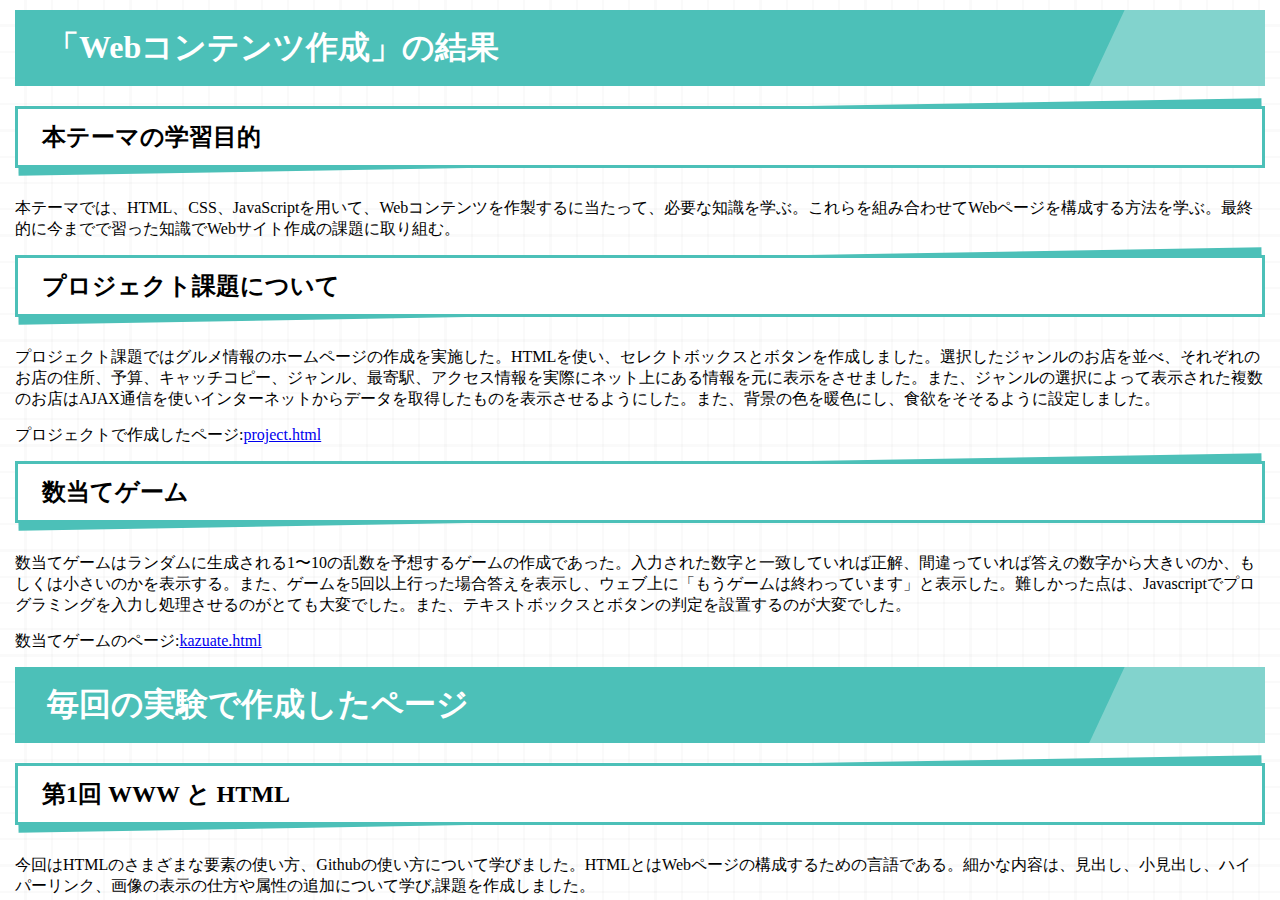
<file: index.html>
<!DOCTYPE html>
    <head>
        <meta charset="utf-8">
        <title>My test page</title>
        <link rel="stylesheet" href="style.css">
    </head>
    <div class="page cross">
        <h1>「Webコンテンツ作成」の結果</h1>
        <h2>本テーマの学習目的</h2>
        <p>本テーマでは、HTML、CSS、JavaScriptを用いて、Webコンテンツを作製するに当たって、必要な知識を学ぶ。これらを組み合わせてWebページを構成する方法を学ぶ。最終的に今までで習った知識でWebサイト作成の課題に取り組む。</p>
        <h2>プロジェクト課題について</h2>
        <p>プロジェクト課題ではグルメ情報のホームページの作成を実施した。HTMLを使い、セレクトボックスとボタンを作成しました。選択したジャンルのお店を並べ、それぞれのお店の住所、予算、キャッチコピー、ジャンル、最寄駅、アクセス情報を実際にネット上にある情報を元に表示をさせました。また、ジャンルの選択によって表示された複数のお店はAJAX通信を使いインターネットからデータを取得したものを表示させるようにした。また、背景の色を暖色にし、食欲をそそるように設定しました。</p>
        <p>プロジェクトで作成したページ:<a href="https://g284732022.github.io/medialabo/project.html"title="課題1-4: 検索結果を表示する"target="_blank">project.html</a></p>
        <h2>数当てゲーム</h2>
        <p>数当てゲームはランダムに生成される1〜10の乱数を予想するゲームの作成であった。入力された数字と一致していれば正解、間違っていれば答えの数字から大きいのか、もしくは小さいのかを表示する。また、ゲームを5回以上行った場合答えを表示し、ウェブ上に「もうゲームは終わっています」と表示した。難しかった点は、Javascriptでプログラミングを入力し処理させるのがとても大変でした。また、テキストボックスとボタンの判定を設置するのが大変でした。 </p>
        <p>数当てゲームのページ:<a href="https://g284732022.github.io/medialabo/kazuate.html"title="数当てゲーム"target="_blank">kazuate.html</a></p>
        <h1>毎回の実験で作成したページ</h1>
        <h2>第1回 WWW と HTML</h2>
        <p>今回はHTMLのさまざまな要素の使い方、Githubの使い方について学びました。HTMLとはWebページの構成するための言語である。細かな内容は、見出し、小見出し、ハイパーリンク、画像の表示の仕方や属性の追加について学び,課題を作成しました。</p>
        <p>演習の成果</p>
        <ul>
            <li>
                <a href="https://g284732022.github.io/medialabo/practice-html/structure.html"title="演習1-3:HTML文書の作成"target="_blank">演習1-3:HTML文書の作成</a>
            </li>
            <li>
                <a href="https://g284732022.github.io/medialabo/practice-html/elements.html"title="演習1-4:HTMLのさまざまな要素"target="_blank">演習1-4:HTMLのさまざまな要素</a>
            </li>
        </ul>
        <h2>第2回 CSS による Web ページの装飾</h2>
        <p>今回はCSSを使い、Webページの装飾する方法について学びました。CSSは文字の大きさや文字の色、書体などを変えることができます。その他にも、影やグラデーション、ボックスモデル、フレックスモデル、グリッドレイアウトの使い方について学んだ。</p>
        <p>演習の結果</p>
        <ul>
            <li>
                <a href="https://g284732022.github.io/medialabo/practice-css/browser-intro.html"title="練習問題2-3"target="_blank">練習問題2-3</a>
            </li>
        </ul>
        <h2>第3回 JavaScript の基本</h2>
        <p>今回はJavaScriptについて学びました。Webページ上で動作を実現するプログラミング言語であり、JavaとJavaScriptの違いを教えてもらいました。また、変数宣言はintを使うのではなくletを使い宣言を行いました。その他にも、構文の記述方法やデバックなどについて学び、課題とkazuateプログラミングを作成しました。</p>
        <p>演習の結果</p>
        <ul>
            <li>
                <a href="https://g284732022.github.io/medialabo/practice-js/obj-practice.html"title="練習問題3-6"target="_blank">練習問題3-6</a>
            </li>
        </ul>
        <h2>第4回 DOM と JavaScript</h2>
        <p>今回はDOMを使い、Webコンテンツを表現する方法について学びました。DOMを使い、要素の検索、新しい要素の属性の追加や削除などについて学んだ。DOMを使えるようになったことで、Webページで構造することができるようになった。</p>
        <p>演習の結果</p>
        <ul>
            <li>
                <a href="https://g284732022.github.io/medialabo/practice-dom/dom-exercise.html"title="練習問題4-2~4-5"target="_blank">練習問題4-2~4-5</a>
            </li>
        </ul>
        <h2>第5回 イベント処理</h2>
        <p>今回はイベントが発生したときに JavaScriptが動作するような処理方法、イベント処理について学んだ。Web上で起こったクリックなどの動作に対して処理を行うことができるようになった。また、課題とkazuateゲームの最終的な作成を行った。</p>
        <p>演習の結果</p>
        <ul>
            <li>
                <a href="https://g284732022.github.io/medialabo/practice-event/event-list.html"title="練習問題5-3"target="_blank">練習問題5-3</a>
            </li>
        </ul>
        <h2>工夫点、苦心点、強調点、感想</h2>
        <h3>工夫点</h3>
        <p>授業の学習の中で工夫した点は、シンプルで見やすいようにすることを目標にし、project課題やpage作成を行ってきました。そのために以下ことに注意し、作業を行いました。
        <br>・ページを見やすくするために文章の段落分けや大きさ変えたりしました。<br>
        <br>&emsp;主に＜p＞、＜br＞の要素を使いました。＜p＞は文章に段落を区切るために使います。pは、＜p＞〜＜/p＞の囲まれた範囲がその段落としてwebに表示されます。
        <br>&emsp;＜br＞は改行を行うために使います。brは、＜br＞を文章の先頭に行ける事によって、改行を行うことができます。
        <br>&emsp;これらを上手く使い、段落や見出しを工夫し、見やすいように整理しました。
        <br>
        <br>・CSSを活用して見出しや小見出しを作成した。
        <br>&emsp;作成したcssファイルに帯や書式スタイルを様々な要素で文字に色をつけたり、帯に彩色を施す事によって非常に見やすいwebページを作成することができた。
        <br>&emsp;また、ページの全体を一体させることで美観が高まりました。</p>
        <h3>苦心点</h3>
        <p>苦心点は、dom自体の理解をするのに相当苦労したことです。特に、要素の追加、属性が大変でした。<br>
        <br>・要素の追加
        <br>&emsp;要素を追加するdocument.createElement()をDOMの根の適切な位置に追加させることが大変でした。
        <br>&emsp;特に、要素1の直後に要素2を追加する時、要素1.insertAdjacentElement('afterend', 要素2)とただ要素に追加するときと違う書き方だったのでややこしくて苦労しました。
        <br>
        <br>・要素の属性
        <br>&emsp;要素.setAttribute(属性名，値)と設定を行うが一つの属性に対して設定を行うのは簡単であるが、複数の属性を一度に設定する際、何が何だかわからなく理解するのが大変でした。
        <br>
        <br>イベント処理とDOMを組み合わせることでDOMの本領を発揮させることができるのですが、その本質を理解するまでに時間がかかりました。</p>
        <h3>強調点</h3>
        <p>強調点は、イベント処理の中身を出来るだけ整理し、コードを見やすくするよう心がけてプログラムを書くことに努力しました。
        <br>また、工夫点でも語りましたがシンプルで見やすいデザインをモットーに段落分けや配色、テキストボックス、余白調整に力を入れました。</p>
        <h3>感想</h3>
        <p>web作成には様々な言語を用いて、作成されており、作成者のこだわり次第で深く構造にこだわることができる分野だと感じました。
        <br>JavaScriptの講義は特に難しく、言語を扱うのに慣れていないのでとても苦戦しました。しかし、言語を理解した際、Webサイトの仕組みを理解することができたので、他の講義でもweb上でどのような処理が行われているのか理解でき、スムーズに授業に取り組むことが出来て達成感がありました。
        <br>また、html,css,javascript,domなどそれぞれの単語の特徴を捉え、webサイトの作成を行うことが大変でした。HTMLはWebサイトの作成、cssはwbbサイトの装飾およびフォント設定、JavaScriptはWebサイトにプログラミングを作成すること,domはHTMLなどのドキュメントにJavaScriptからアクセスをすることである。それらの特徴をしっかり捉えた上でweb作成に取り組んだがプログラミングの記述方法が多すぎて大変でした。
        <br>特に、文章や属性を持った要素の追加、CSSの装飾、テキストボックスやイベント処理は非常に難しかった。しかし、実際にプログラミングを書いていくと次第に理解が進み達成感がありました。
        <br>また、わからないことがあればとりあえず試行錯誤しながらプログラミングを書き、書き加えた要素がちゃんと動作しているかどうか動作確認をしながら取り組むことが大事であると学びました。
        <br><h3>講義を終えて</h3>
        <p>講義を受け終えた感想としては、web作成は初めに関してはとてつもなく難しかったです。しかし、webの作り方やweb上での処理、仕組みなどwebコンテンツ作成の分野について学ぶことができて、とてもたのしかったし、htmlなどのプログラム言語を学び、理解するまで演習を行うことが出来てよかったです。
        <br>また、今回の分野で学んだことを忘れないよう暇な時、また学び直したい時はホームページの制作に取り組んだりして、学んだことを将来に活かせれるようこれからも学習したいと思いました。</p>
    </div>
</html>
</file>
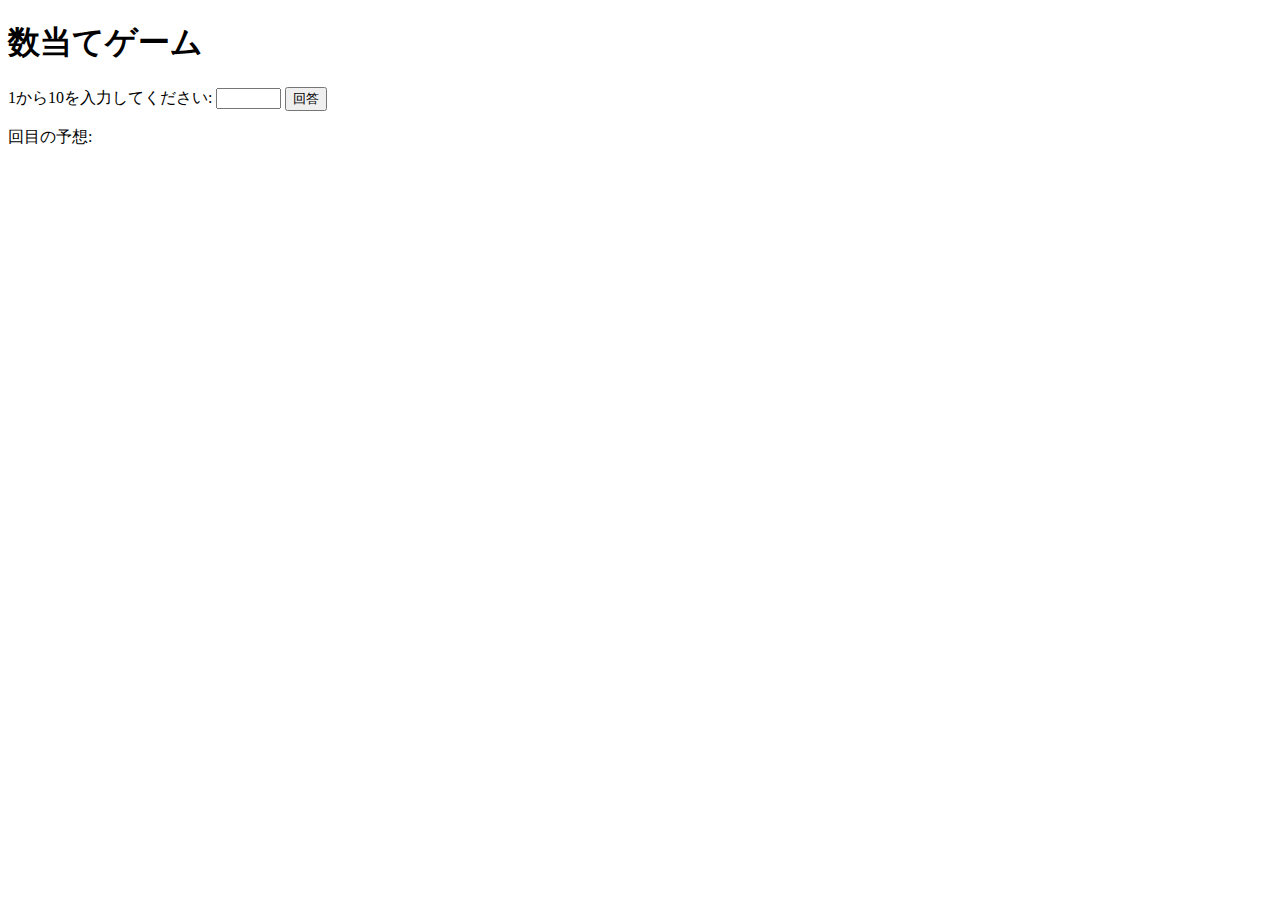
<file: kazuate.html>
<!DOCTYPE html>
<html>
  <head>
    <meta charset="utf-8">
    <title>数当てゲーム</title>
    <script src="kazuate.js" defer></script>
  </head>

  <body>
    <h1>数当てゲーム</h1>
    <label for="seisu">1から10を入力してください:</label>
    <input type="text" name="seisu" id="seisu" size="5">
    
    <button id="kaito">回答</button>
    <p>
        <span id="kaisu"></span>
        回目の予想: 
        <span id="answer"></span>
    </p>
    
    
    <p id="result"></p>
  </body>
</html>
</file>
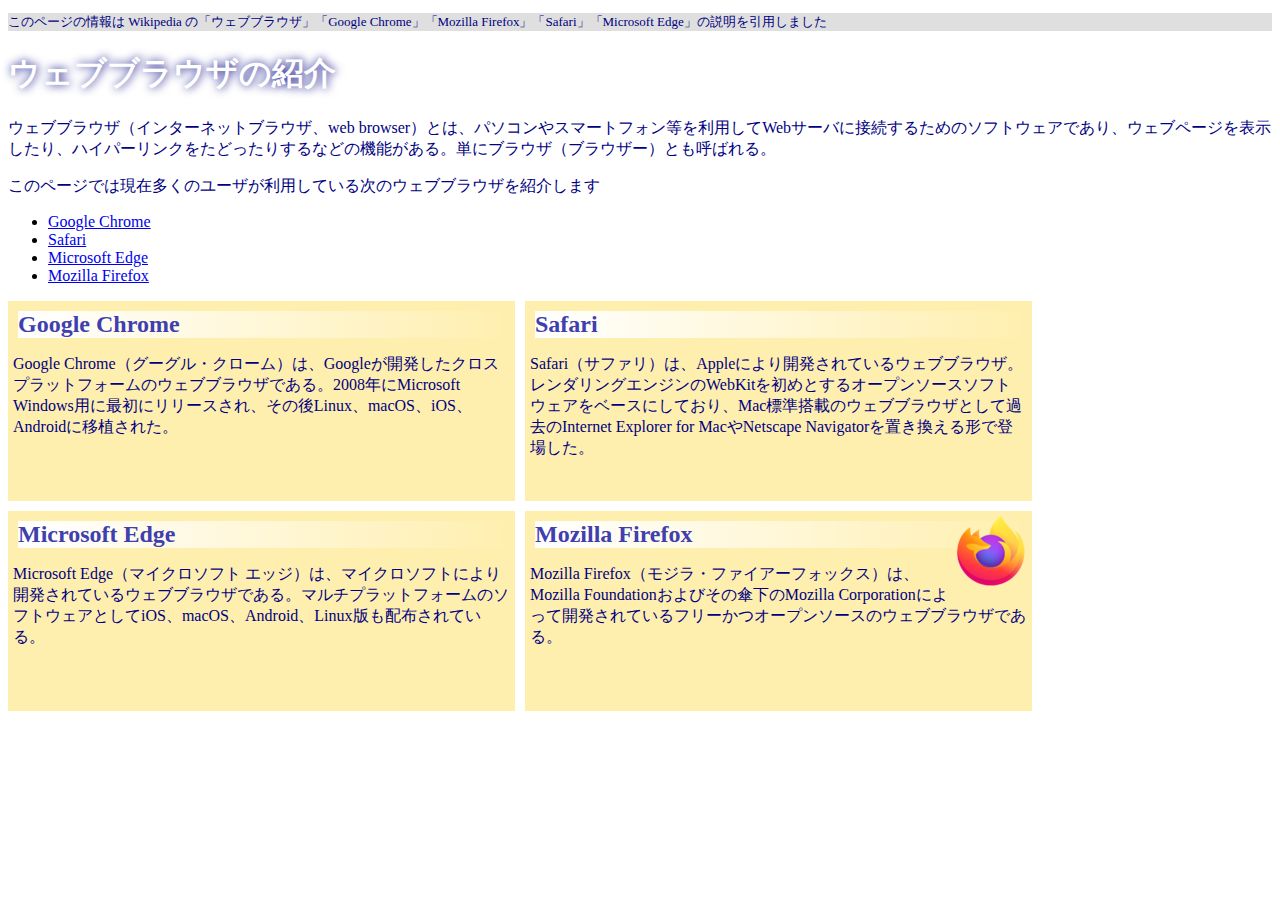
<file: practice-css/browser-intro.html>
<!doctype html>
<html lang="ja">
<head>
    <meta charset="utf-8">
    <title>ウェブブラウザの紹介</title>
	<link rel="stylesheet" href="browser-intro.css">
</head>

<body>

<p class="info">このページの情報は Wikipedia の「ウェブブラウザ」「Google Chrome」「Mozilla Firefox」「Safari」「Microsoft Edge」の説明を引用しました</p>

<h1>ウェブブラウザの紹介</h1>

<p>ウェブブラウザ（インターネットブラウザ、web browser）とは、パソコンやスマートフォン等を利用してWebサーバに接続するためのソフトウェアであり、ウェブページを表示したり、ハイパーリンクをたどったりするなどの機能がある。単にブラウザ（ブラウザー）とも呼ばれる。</p>

<p>このページでは現在多くのユーザが利用している次のウェブブラウザを紹介します</p>
<ul>
	<li><a href="https://ja.wikipedia.org/wiki/Google_Chrome">Google Chrome<a></li>
	<li><a href="https://ja.wikipedia.org/wiki/Safari">Safari</a></li>
	<li><a href="https://ja.wikipedia.org/wiki/Microsoft_Edge">Microsoft Edge</a></li>
	<li><a href="https://ja.wikipedia.org/wiki/Mozilla_Firefox">Mozilla Firefox</a></li>
</ul>


<div id="zentai">

<div id="box">
<h2>Google Chrome</h2>
<p>Google Chrome（グーグル・クローム）は、Googleが開発したクロスプラットフォームのウェブブラウザである。2008年にMicrosoft Windows用に最初にリリースされ、その後Linux、macOS、iOS、Androidに移植された。</p>
</div>

<div id="box">
<h2>Safari</h2>
<p>Safari（サファリ）は、Appleにより開発されているウェブブラウザ。レンダリングエンジンのWebKitを初めとするオープンソースソフトウェアをベースにしており、Mac標準搭載のウェブブラウザとして過去のInternet Explorer for MacやNetscape Navigatorを置き換える形で登場した。</p>
</div>

<div id="box">
<h2>Microsoft Edge</h2>
<p>Microsoft Edge（マイクロソフト エッジ）は、マイクロソフトにより開発されているウェブブラウザである。マルチプラットフォームのソフトウェアとしてiOS、macOS、Android、Linux版も配布されている。</p>
</div>

<div id="box">
<img class="sign" src="firefox_icon.png">
<h2>Mozilla Firefox</h2>
<p>Mozilla Firefox（モジラ・ファイアーフォックス）は、Mozilla Foundationおよびその傘下のMozilla Corporationによって開発されているフリーかつオープンソースのウェブブラウザである。</p>
</div>

</div>

</body>

</html>
</file>
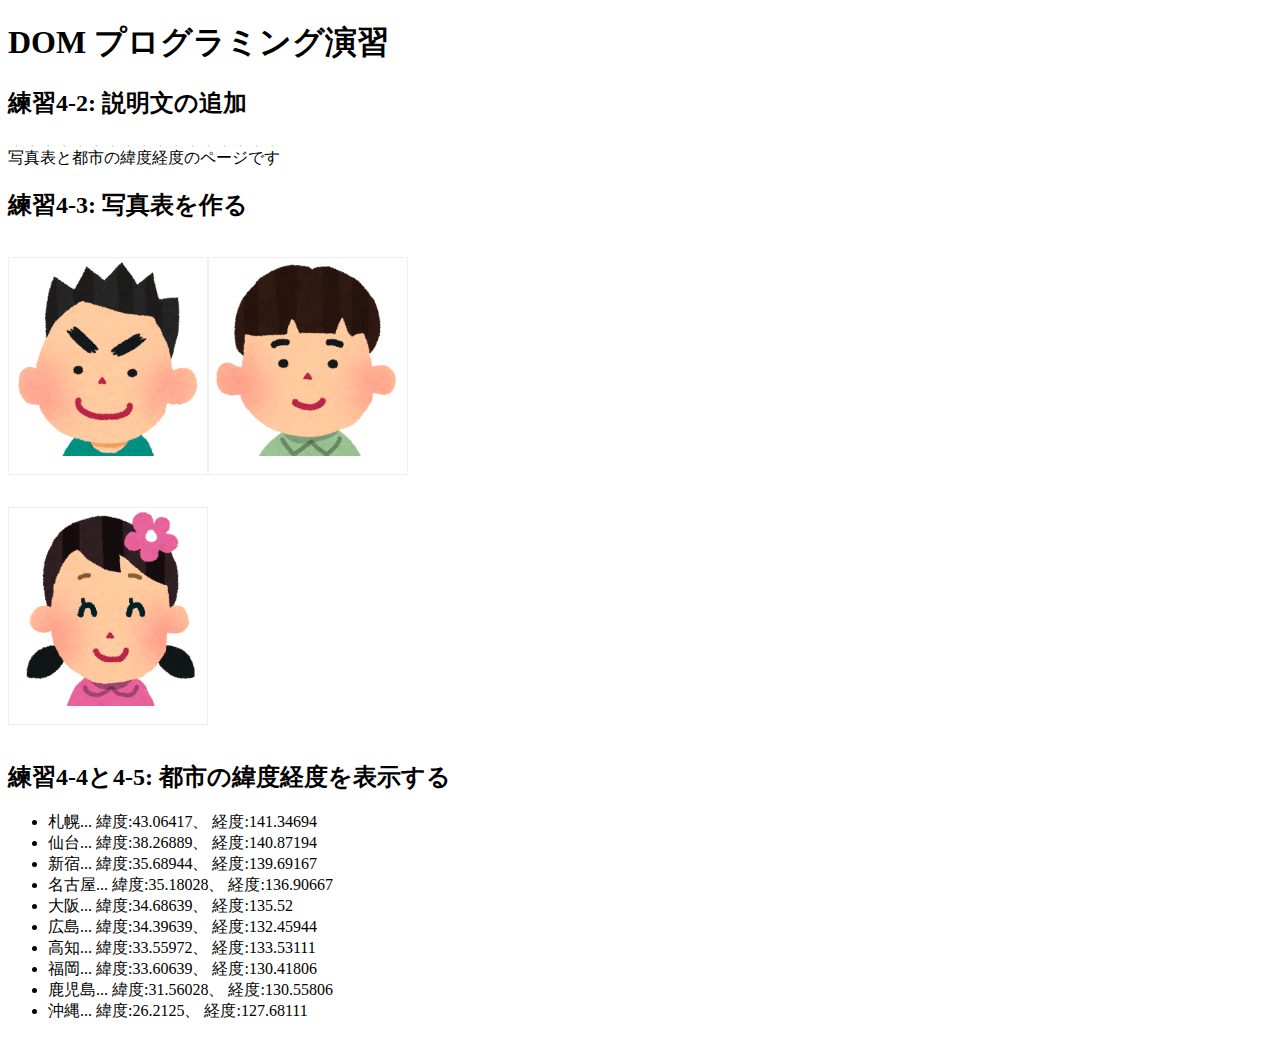
<file: practice-dom/dom-exercise.html>
<!DOCTYPE html>
<html>
  <head>
    <title>練習4-2から4-5</title>
	<link rel="stylesheet" href="dom-exercise.css">
	<script src="dom-exercise.js" defer></script>
  </head>

  <body>
	  <!-- 注意: 
		  このファイルをエディタで直接編集しないこと！
	  -->

	  <h1>DOM プログラミング演習</h1>

	  <h2 id="ex42">練習4-2: 説明文の追加</h2>

	  <h2>練習4-3: 写真表を作る</h2>
	  <div id="phototable"></div>

	  <h2>練習4-4と4-5: 都市の緯度経度を表示する</h2>
	  <ul id="location">
		<li>この要素は JavaScript プログラムで削除すること</li>
		<li>この要素は JavaScript プログラムで削除すること</li>
		<li>この要素は JavaScript プログラムで削除すること</li>
	  </ul>
  </body>
</html>
</file>
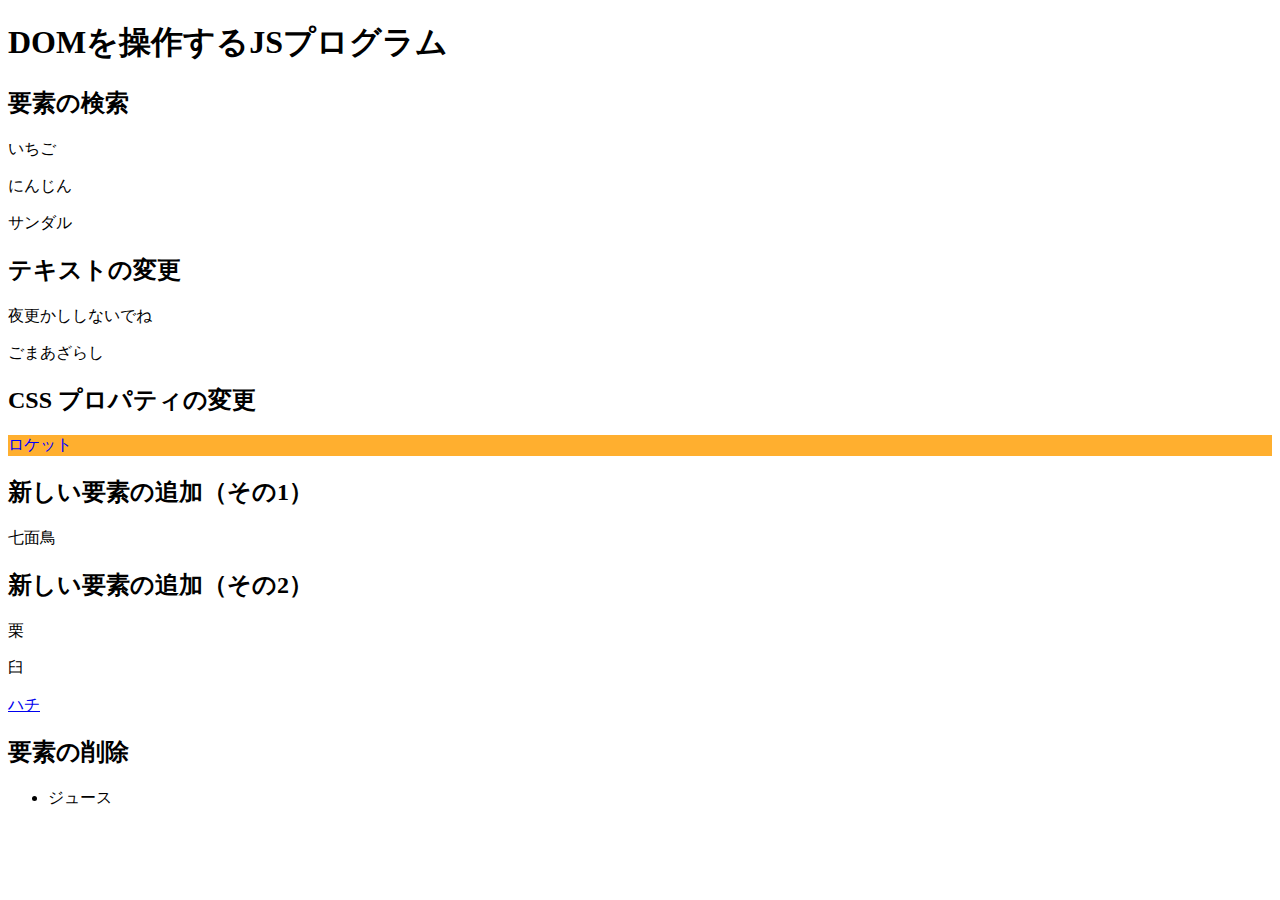
<file: practice-dom/dom-intro.html>
<!DOCTYPE html>
<html>
  <head>
    <title>DOMを操作するJSプログラム</title>
	<script src="dom-intro.js" defer></script>
  </head>

  <body>
	  <h1>DOMを操作するJSプログラム</h1>

	  <h2>要素の検索</h2>
	  <p id="strawberry">いちご</p>
	  <p class="cands">にんじん</p>
	  <p class="cands">サンダル</p>

	  <h2>テキストの変更</h2>
	  <p id="yacht">ヨット</p>
	  <p>ごま<span id="solt">しお</span></p>

	  <h2>CSS プロパティの変更</h2>
	  <p id="rocket">ロケット</p>
	  
	  <h2 id="addition">新しい要素の追加（その1）</h2>

	  <h2>新しい要素の追加（その2）</h2>
	  <div id="sarukani">
		  <p>栗</p>
		  <p>臼</p>
	  </div>

	  <h2>要素の削除</h2>
	  <ul>
		  <li id="whale">クジラ</li>
		  <li>ジュース</li>
	  </ul>
  </body>
</html>
</file>
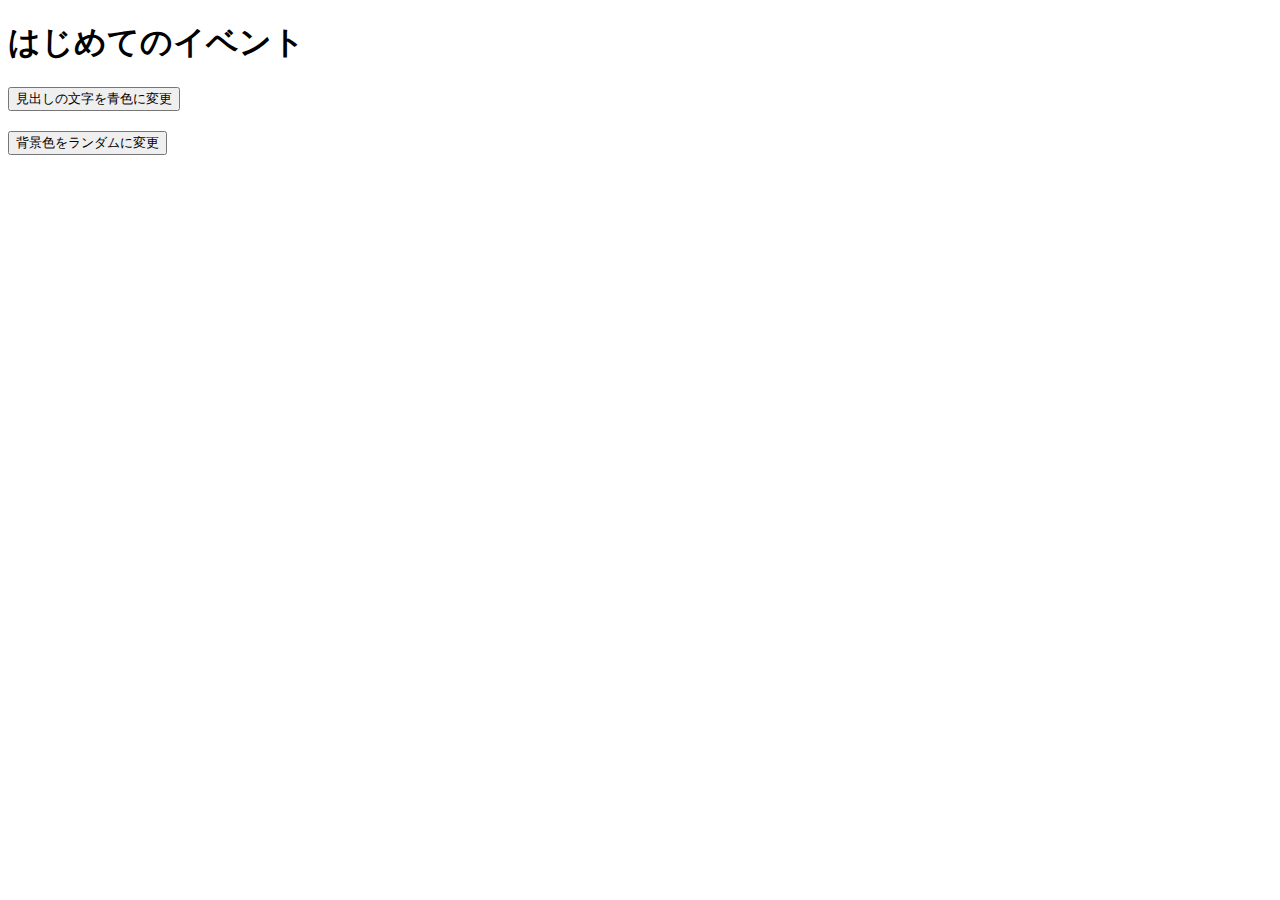
<file: practice-event/event-intro.html>
<!DOCTYPE html>
<html>
  <head>
    <title>はじめてのイベント</title>
	<link rel="stylesheet" href="event-intro.css">
	<script src="event-intro.js" defer></script>
  </head>

  <body>
    <h1>はじめてのイベント</h1>
	<button id="blue">見出しの文字を青色に変更</button>
	<button id="random">背景色をランダムに変更</button>
  </body>
</html>
</file>
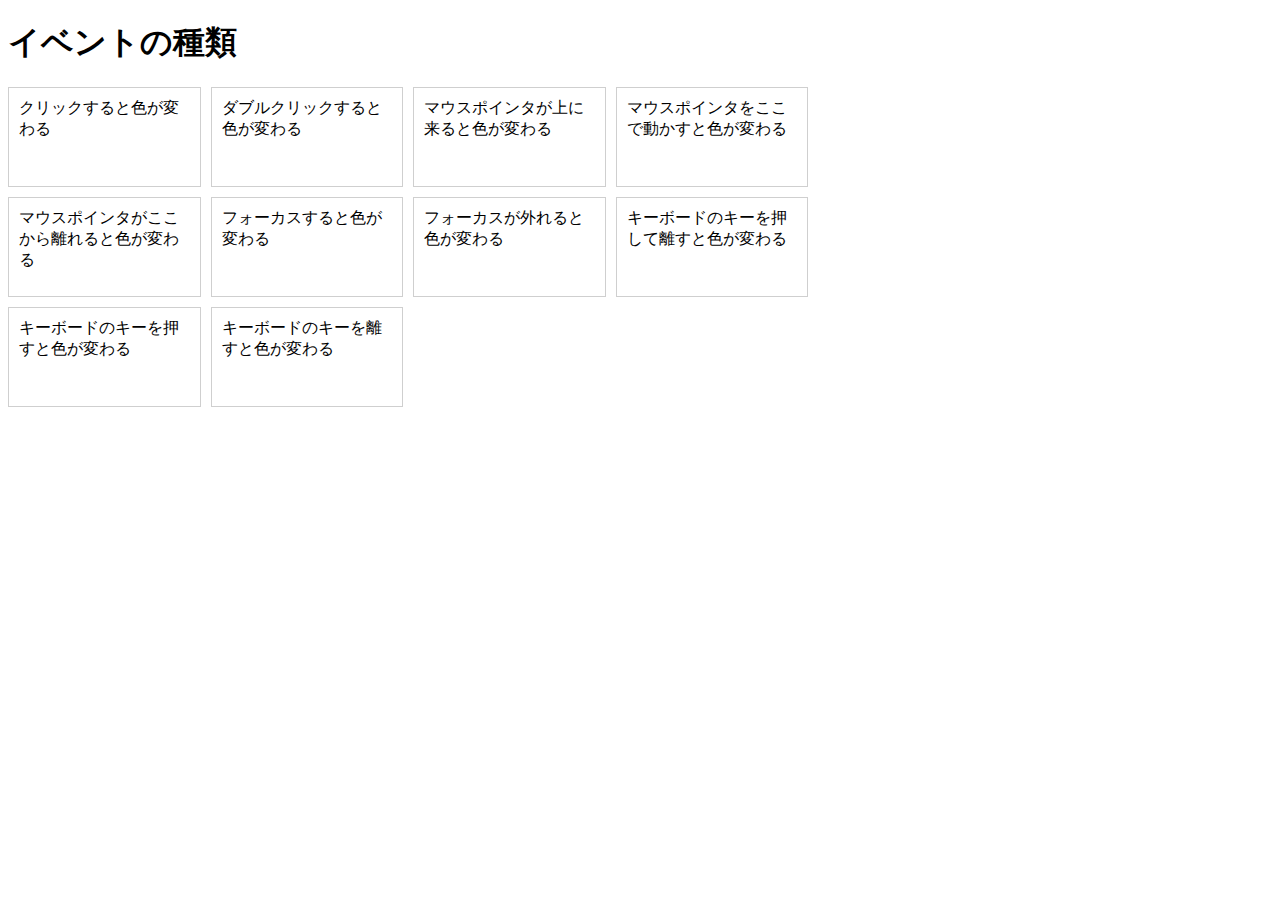
<file: practice-event/event-list.html>
<!DOCTYPE html>
<html>
  <head>
    <title>イベントの種類</title>
	<link rel="stylesheet" href="event-list.css">
	<script src="event-list.js" defer></script>
  </head>

  <body>
    <h1>イベントの種類</h1>
	<div id="main">
		<div class="cell" id="cell1">クリックすると色が変わる</div>
		<div class="cell" id="cell2">ダブルクリックすると色が変わる</div>
		<div class="cell" id="cell3">マウスポインタが上に来ると色が変わる</div>
		<div class="cell" id="cell4">マウスポインタをここで動かすと色が変わる</div>

		<div class="cell" id="cell5">マウスポインタがここから離れると色が変わる</div>
		<div class="cell" id="cell6" tabindex="1">フォーカスすると色が変わる</div>
		<div class="cell" id="cell7" tabindex="2">フォーカスが外れると色が変わる</div>
		<div class="cell" id="cell8" tabindex="3">キーボードのキーを押して離すと色が変わる</div>
		<div class="cell" id="cell9" tabindex="4">キーボードのキーを押すと色が変わる</div>
		<div class="cell" id="cell10" tabindex="5">キーボードのキーを離すと色が変わる</div>
  </body>
</html>
</file>
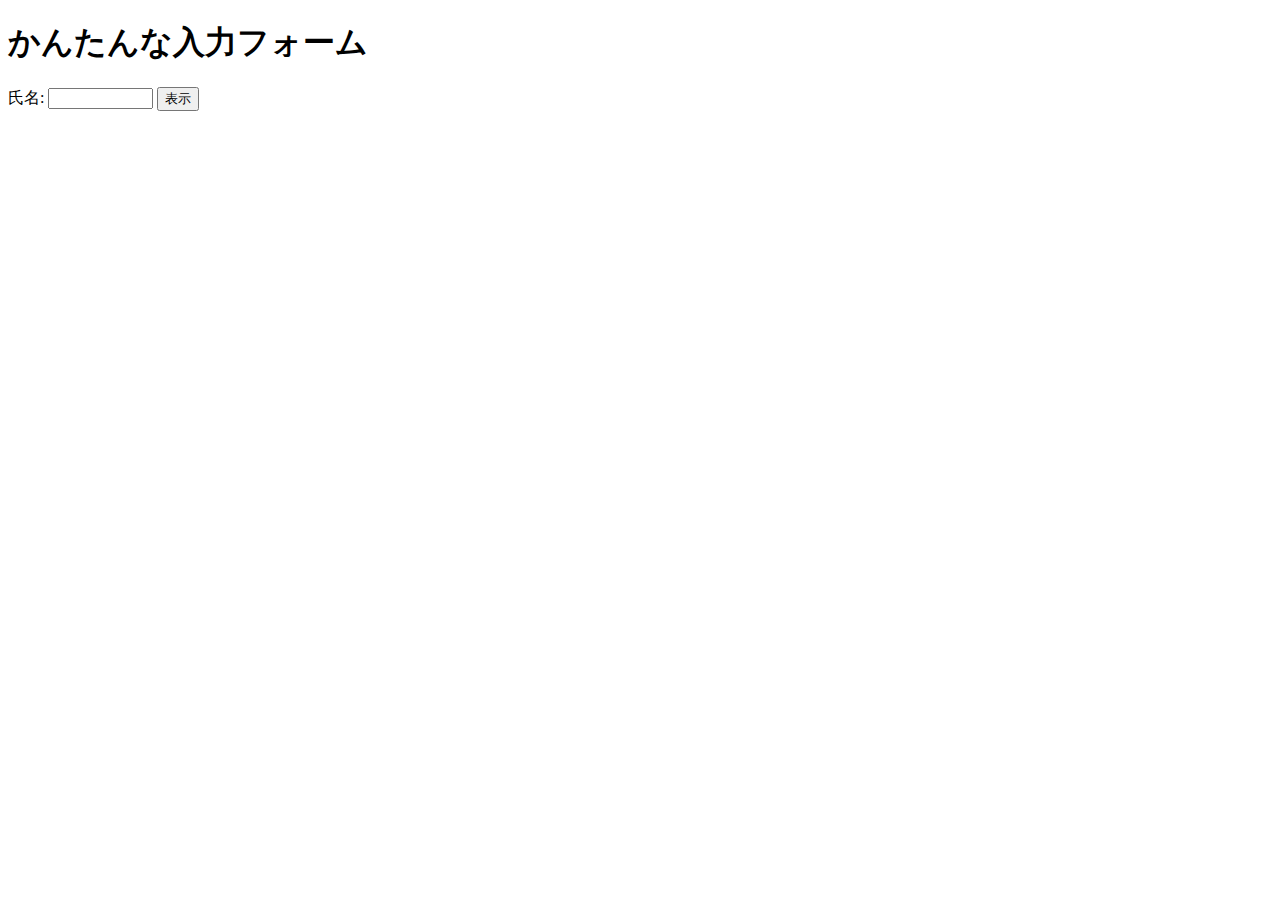
<file: practice-event/input-demo.html>
<!DOCTYPE html>
<html>
  <head>
    <title>かんたんな入力フォーム</title>
	<script src="input-demo.js" defer></script>
  </head>

  <body>
    <h1>かんたんな入力フォーム</h1>
	<label for="shimei">氏名: </label>
	<input type="text" name="shimei" size="10">
	<button id="print">表示</button>
  </body>
</html>
</file>
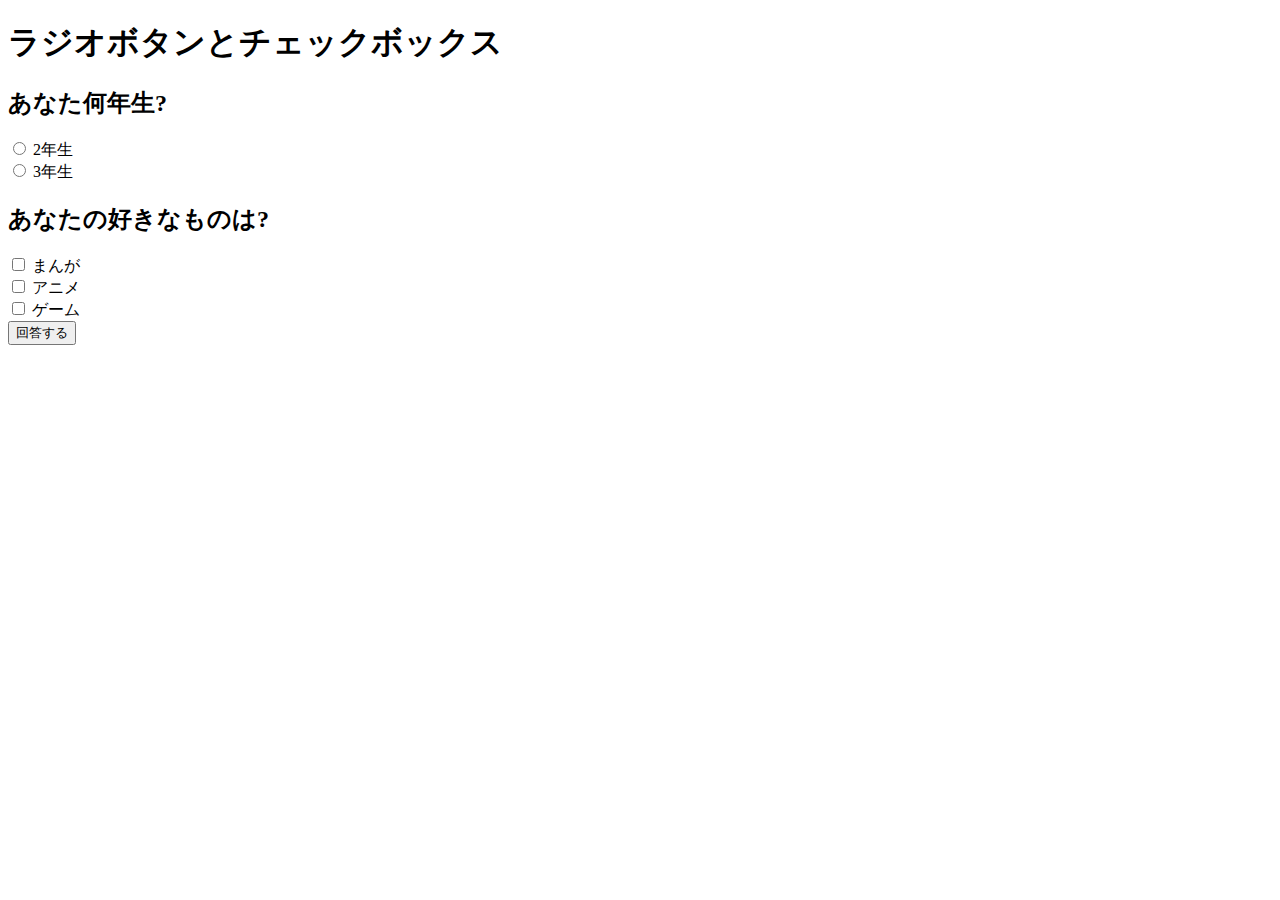
<file: practice-event/radio-checkbox-demo.html>
<!DOCTYPE html>
<html>
  <head>
    <title>ラジオボタンとチェックボックス</title>
	<script src="radio-checkbox-demo.js" defer></script>
  </head>

  <body>
    <h1>ラジオボタンとチェックボックス</h1>
	<h2>あなた何年生?</h2>
	<div>
		<input type="radio" name="year" id="year2" value="2">
		<label for="year2">2年生</label>
	</div>
	<div>
		<input type="radio" name="year" id="year3" value="3">
		<label for="year3">3年生</label>
	</div>

	<h2>あなたの好きなものは?</h2>
	<div>
		<input type="checkbox" name="hobby" id="manga" value="manga">
		<label for="manga">まんが</label>
	</div>
	<div>
		<input type="checkbox" name="hobby" id="anime" value="anime">
		<label for="anime">アニメ</label>
	</div>
	<div>
		<input type="checkbox" name="hobby" id="game" value="game">
		<label for="game">ゲーム</label>
	</div>

	<div>
		<button id="answer">回答する</button>
	</div>
  </body>
</html>
</file>
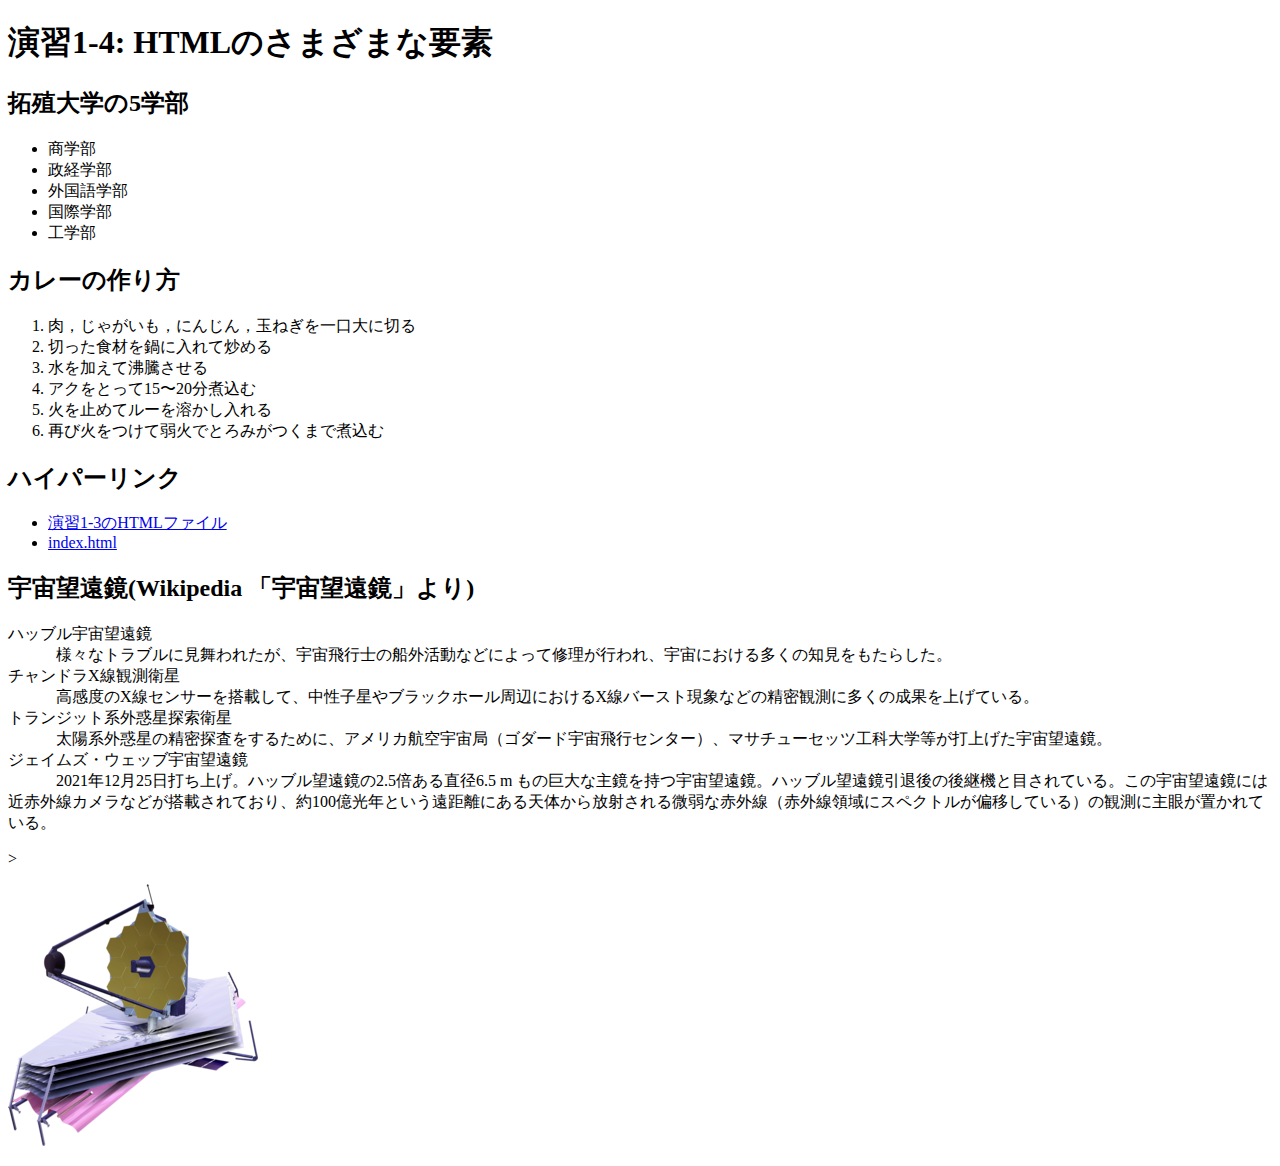
<file: practice-html/elements.html>
<!DOCTYPE html>
<html>
  <head>
    <meta charset="utf-8">
    <title>演習1-4: HTMLのさまざまな要素</title>
  </head>
	<!--見出し: --><h1>演習1-4: HTMLのさまざまな要素</h1>
	<!--小見出し: --><h2>拓殖大学の5学部</h2>
			<ul>
				<li>   商学部</li>
			    <li>   政経学部</li>
			    <li>   外国語学部</li>
			    <li>   国際学部</li>
			    <li>   工学部</li>
			</ul>
		<!--小見出し: --><h2>カレーの作り方</h2>
			<ol>
				<li>  肉，じゃがいも，にんじん，玉ねぎを一口大に切る</li>
			    <li>  切った食材を鍋に入れて炒める</li>
			    <li>  水を加えて沸騰させる</li>
			    <li>  アクをとって15〜20分煮込む</li>
			    <li>  火を止めてルーを溶かし入れる</li>
			    <li>  再び火をつけて弱火でとろみがつくまで煮込む</li>
			</ol>
		<!--小見出し: --><h2>ハイパーリンク</h2>
		    <ul>
				<li>
					<a href="https://g284732022.github.io/medialabo/practice-html/structure.html"title="演習1-3のHTMLファイル"target="_blank">    演習1-3のHTMLファイル</a>
				</li>
			    <li>
					<a href="https://g284732022.github.io/medialabo/index.html"title="index.html"target="_blank">index.html</a>
				</li>
			</ul>
		<!--小見出し: --><h2>宇宙望遠鏡(Wikipedia 「宇宙望遠鏡」より)</h2>
			<p>ハッブル宇宙望遠鏡
			    <br>&emsp;&emsp;&emsp;様々なトラブルに見舞われたが、宇宙飛行士の船外活動などによって修理が行われ、宇宙における多くの知見をもたらした。
			<br>チャンドラX線観測衛星
			    <br>&emsp;&emsp;&emsp;高感度のX線センサーを搭載して、中性子星やブラックホール周辺におけるX線バースト現象などの精密観測に多くの成果を上げている。
		    <br>トランジット系外惑星探索衛星
			    <br>&emsp;&emsp;&emsp;太陽系外惑星の精密探査をするために、アメリカ航空宇宙局（ゴダード宇宙飛行センター）、マサチューセッツ工科大学等が打上げた宇宙望遠鏡。
			<br>ジェイムズ・ウェッブ宇宙望遠鏡
			    <br>&emsp;&emsp;&emsp;2021年12月25日打ち上げ。ハッブル望遠鏡の2.5倍ある直径6.5 m もの巨大な主鏡を持つ宇宙望遠鏡。ハッブル望遠鏡引退後の後継機と目されている。この宇宙望遠鏡には近赤外線カメラなどが搭載されており、約100億光年という遠距離にある天体から放射される微弱な赤外線（赤外線領域にスペクトルが偏移している）の観測に主眼が置かれている。
			</p>>
	<!--(JWSTの画像!)-->
	<p>
		<img src="JWST_spacecraft_model_2.png">
	</p>
  </body>
</html>
</file>
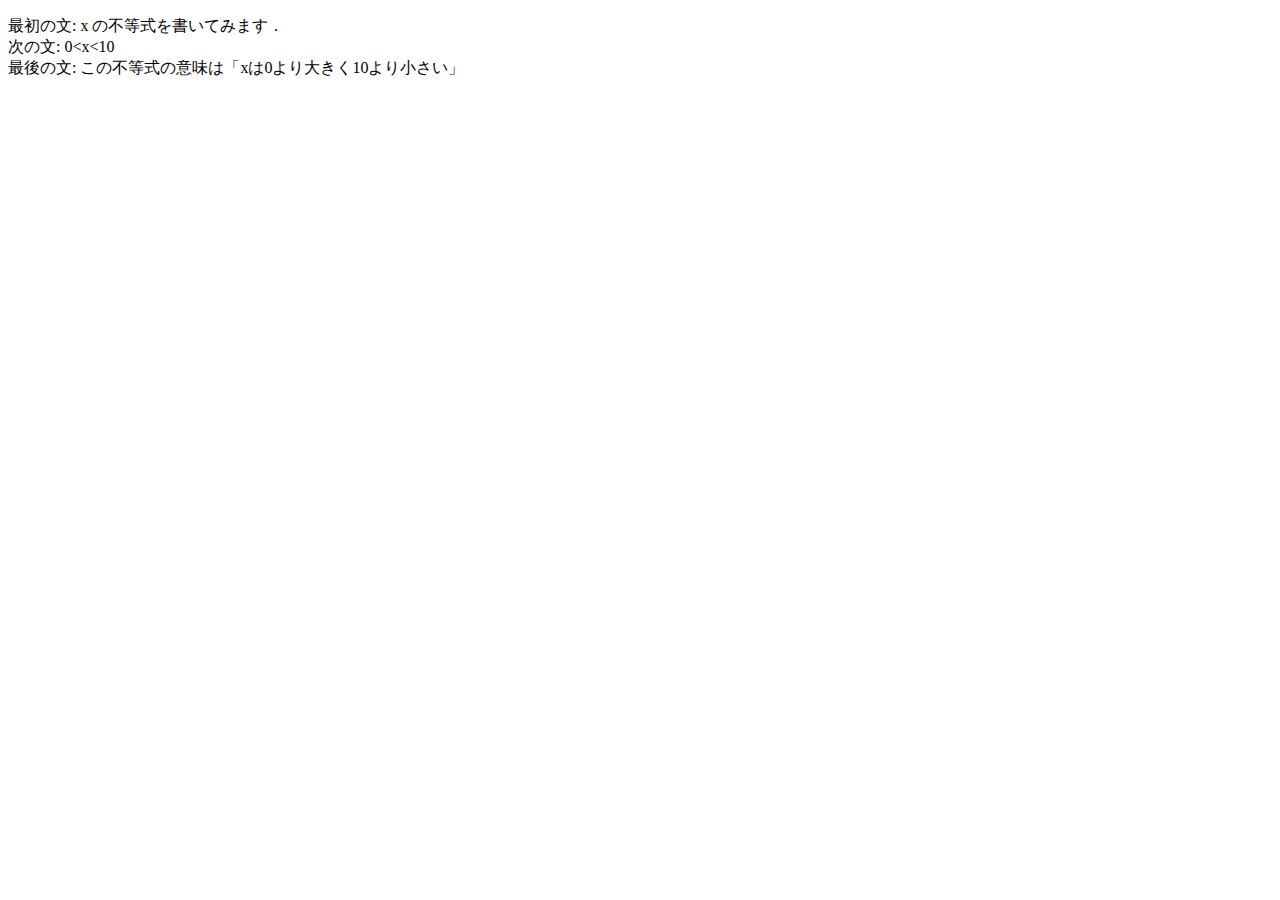
<file: practice-html/structure.html>
<!DOCTYPE html>
<html>
    <head>
        <meta charset="utf-8">
        <title>演習1-3</title>
    </head>
    <body>
      <p>最初の文: x の不等式を書いてみます．<br>
         次の文: 0&lt;x&lt;10<br>
         最後の文: この不等式の意味は「xは0より大きく10より小さい」</p>
      
      <p><!--これは不要な文章です．--></p>
    </body>
</html>
</file>
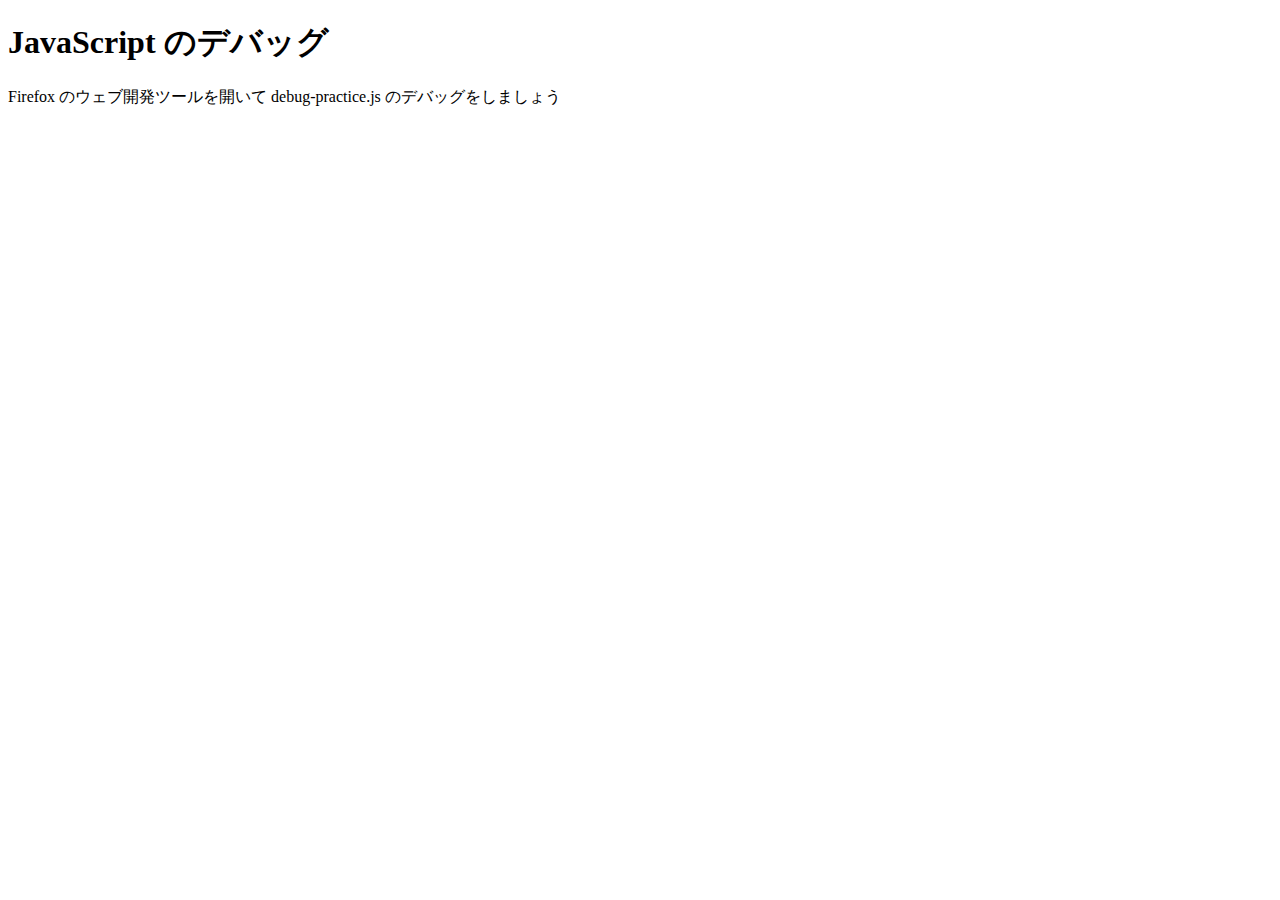
<file: practice-js/debug-practice.html>
<!DOCTYPE html>
<html>
  <head>
    <meta charset="utf-8">
    <title>JavaScript のデバッグ</title>
	<script src="debug-practice.js" defer></script>
  </head>

  <body>
    <h1>JavaScript のデバッグ</h1>

    <p>Firefox のウェブ開発ツールを開いて debug-practice.js のデバッグをしましょう</p>
  </body>
</html>
</file>
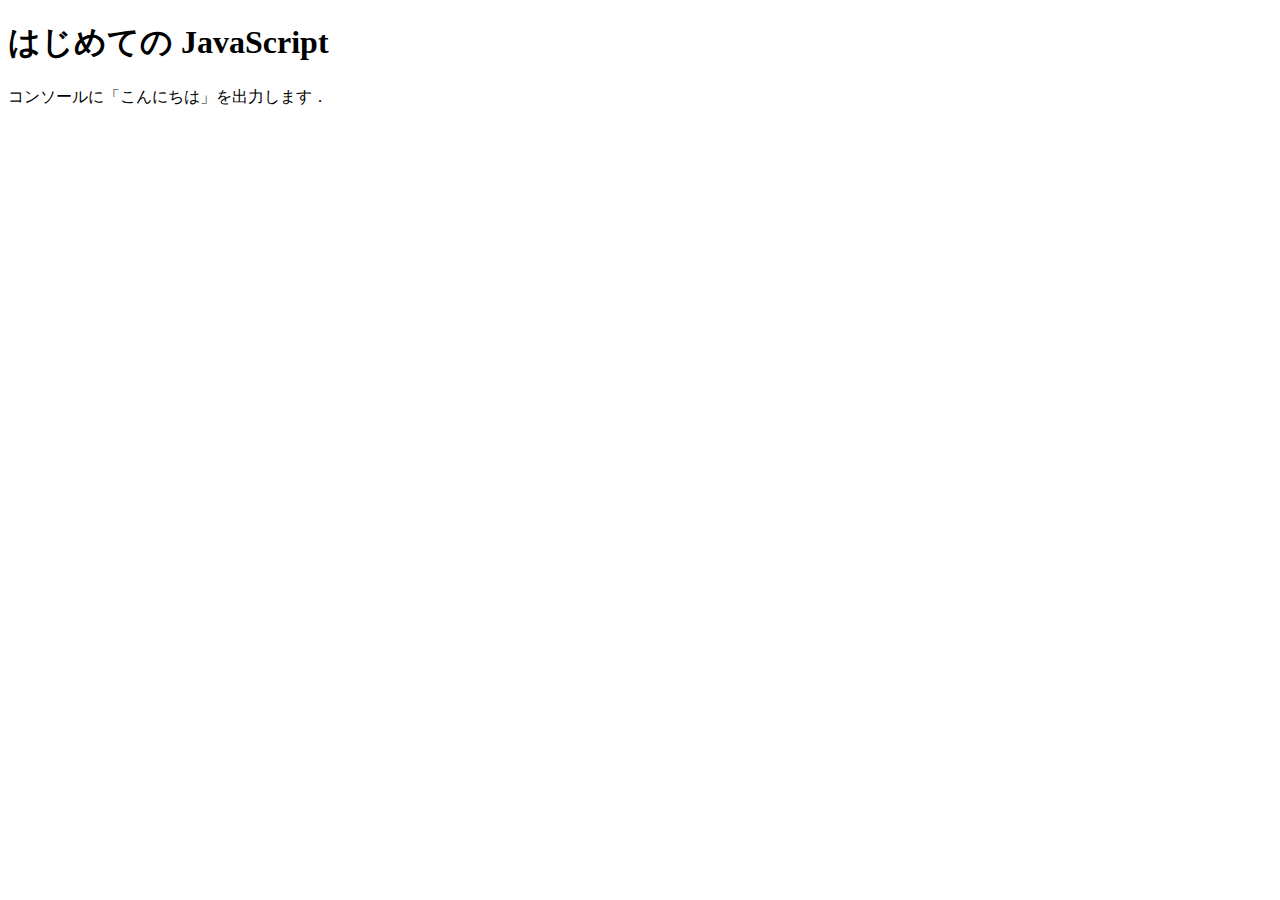
<file: practice-js/jsintro.html>
<!DOCTYPE html>
<html>
  <head>
    <meta charset="utf-8">
    <title>はじめての JavaScript</title>

    <script src="hello.js" defer></script>
  </head>

  <body>
    <h1>はじめての JavaScript</h1>

    <p>コンソールに「こんにちは」を出力します．</p>
  </body>
</html>
</file>
<file: style.css>
*{
    font-family: 'ヒラギノ丸ゴ ProN','Hiragino Maru Gothic ProN',cursive;
}
.page {
    position: fixed;
    top: 0;
    left: 0;
    width: 100vw;
    height: 100vh;
    background-color: #fff;
    z-index: -1;
    overflow: scroll;
  }
.cross {
    background-image:
      repeating-linear-gradient(to bottom,
        transparent 25px,
        rgba(0, 0, 0, 0.04) 26px,  rgba(0, 0, 0, 0.04) 26px,
        transparent 27px,  transparent 51px, 
        rgba(0, 0, 0, 0.04) 52px,  rgba(0, 0, 0, 0.04) 52px,
        transparent 53px,  transparent 77px, 
        rgba(0, 0, 0, 0.04) 78px,  rgba(0, 0, 0, 0.04) 78px,
        transparent 79px,  transparent 103px, 
        rgba(0, 0, 0, 0.04) 104px,  rgba(0, 0, 0, 0.04) 104px,
        transparent 105px,  transparent 129px, 
        rgba(0, 0, 0, 0.04) 130px,  rgba(0, 0, 0, 0.04) 130px),
    
      repeating-linear-gradient(to right,
        transparent 25px,
        rgba(0, 0, 0, 0.04) 26px,  rgba(0, 0, 0, 0.04) 26px,
        transparent 27px,  transparent 51px, 
        rgba(0, 0, 0, 0.04) 52px,  rgba(0, 0, 0, 0.04) 52px,
        transparent 53px,  transparent 77px, 
        rgba(0, 0, 0, 0.04) 78px,  rgba(0, 0, 0, 0.04) 78px,
        transparent 79px,  transparent 103px, 
        rgba(0, 0, 0, 0.04) 104px,  rgba(0, 0, 0, 0.04) 104px,
        transparent 105px,  transparent 129px, 
        rgba(0, 0, 0, 0.04) 130px,  rgba(0, 0, 0, 0.04) 130px);
}

h1 {
    font-weight: bold;
    padding: 0.5em 1em;
    margin: 10px 15px 20px 15px;
    background-color: #4cc0b8;
    color: #fff;
    overflow: hidden;
    position: relative;
}

h1::after {
    content: '';
    background-color: #fff;
    opacity: 0.3;
    transform: rotate(-65deg);
    position: absolute;
    bottom: -250px;
    right: -250px;
    width: 300px;
    height: 500px;
}

h2 {
    font-weight: bold;
    margin: 15px 15px 30px 15px;
    border: 3px solid #4cc0b8;
    background-color: #fff;
    padding: 0.5em 1em;
    position: relative;
  }

 h2::after {
    content: '';
    background-color: #4cc0b8;
    width: 100%;
    height: 100%;
    position: absolute;
    top: 0;
    left: 0;
    z-index: -1;
    transform: rotate(-1deg);
}

h3 {
    background: linear-gradient(transparent 70%, #4cc0b8 95%);
    display: inline-block;
    margin: 0px 10px 0px 10px;
    font-size:  21px; 
}

p {
    margin: 15px 15px 15px 15px;
}
</file>
<file: practice-css/browser-intro.css>
p {
	color: navy;
}

p.info {
	font-size: small;
	background-color: #dfdfdf;
}

h1 {
	color: white;
	text-shadow: navy 1px 0 10px;
}

h2 {
	margin: 5px;
	font-family: cursive;
	color: #3f3faf;
	background: linear-gradient(to right,white, #ffefaf);
}

div#zentai {
	display: grid;
	grid-template-columns: 1fr 1fr;
	grid-auto-rows: 200px;
	grid-gap: 10px;
	flex-direction: row;
	width: 1024px;
}

div#zentai > div{
	padding: 5px;
	background-color: #ffefaf;
}

img.sign{
	float: right;
}
</file>
<file: practice-dom/dom-exercise.css>
div#phototable {
	display: grid; 
	grid-template-columns: 1fr 1fr;
    grid-auto-rows: 250px;
    width: 400px;
}

div#phototable > p {
	border: 1px solid #efefef;
	
}

div#phototable > p > img {
	display: block;
	width: 100%;
}
</file>
<file: practice-event/event-intro.css>
button {
	display: block;
	margin-top: 20px;
}
</file>
<file: practice-event/event-list.css>
#main {
	display: grid;
	grid-template-columns: 1fr 1fr 1fr 1fr;
	grid-auto-rows: 100px;
	grid-gap: 10px;
	width: 800px;
}

.cell {
	padding: 10px;
	border: 1px solid #cfcfcf;
}

.cell:focus {
	border: 1px solid black;
}
</file>
